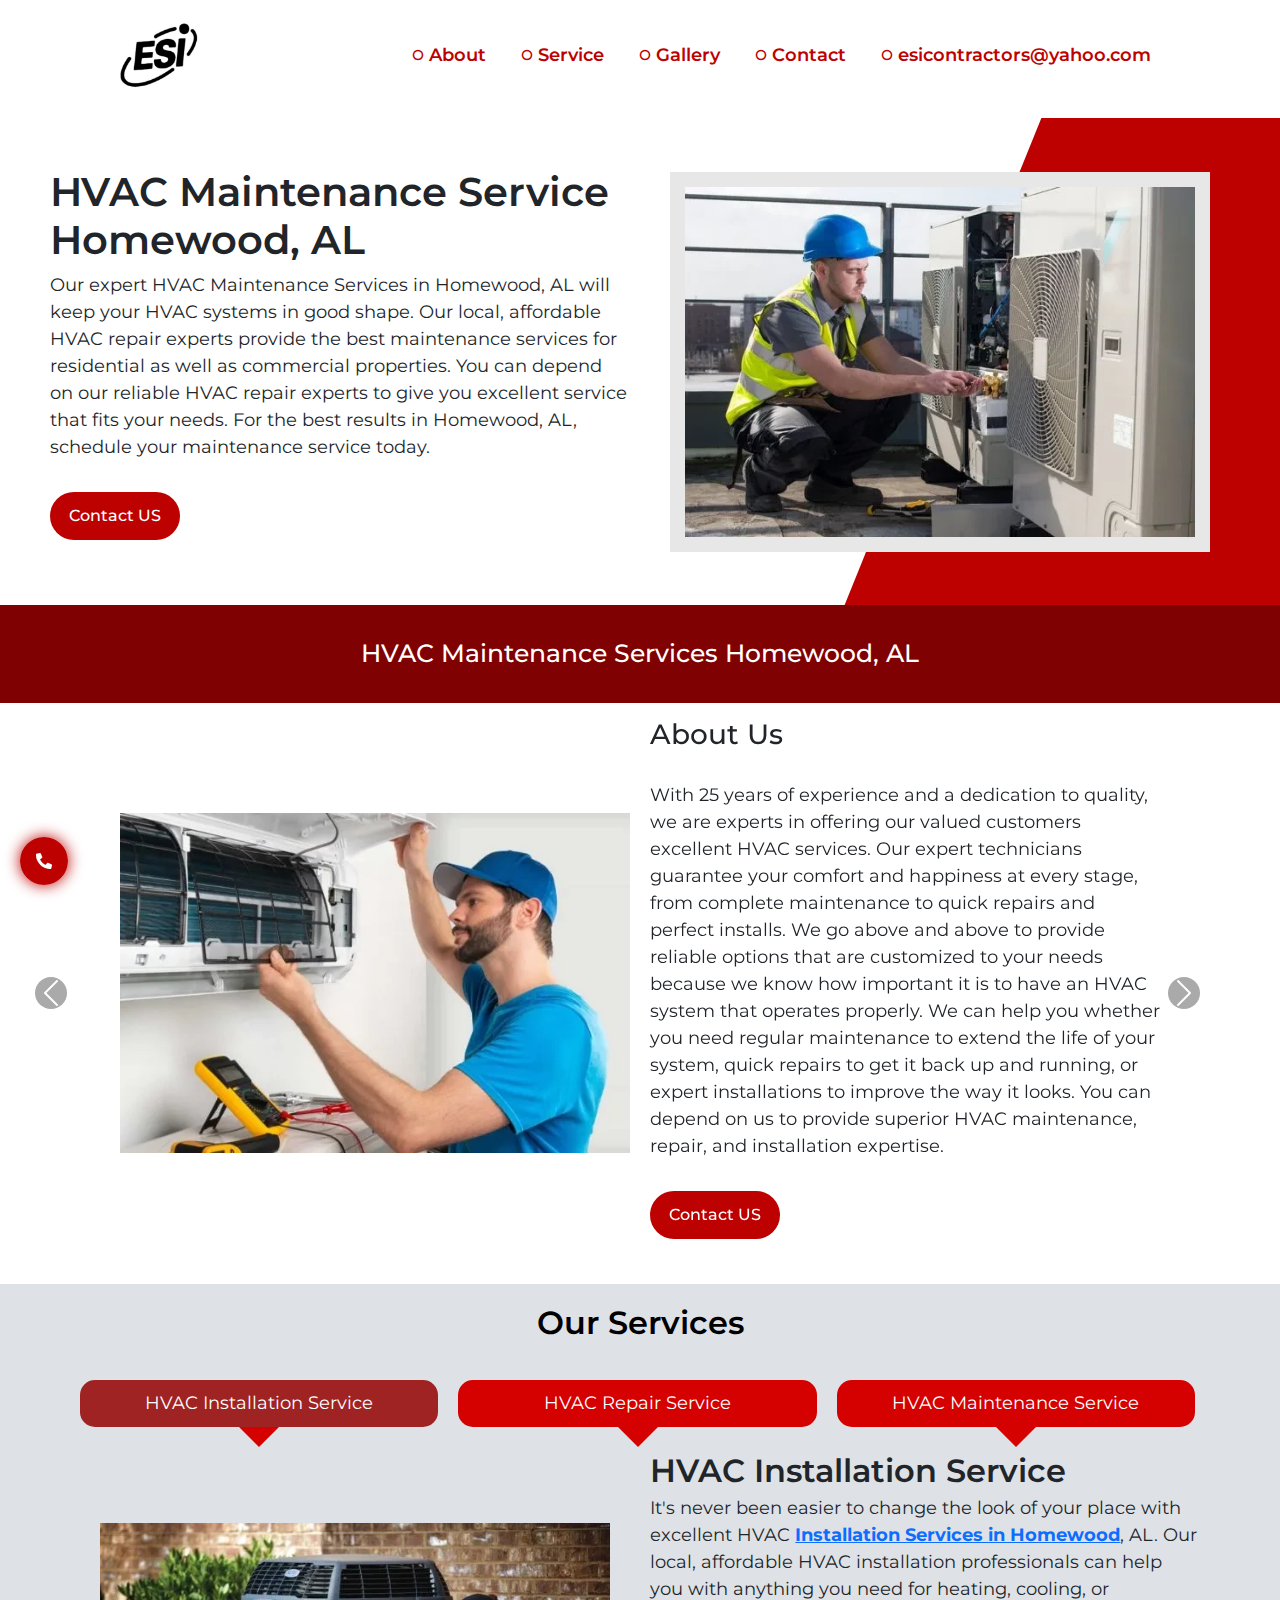
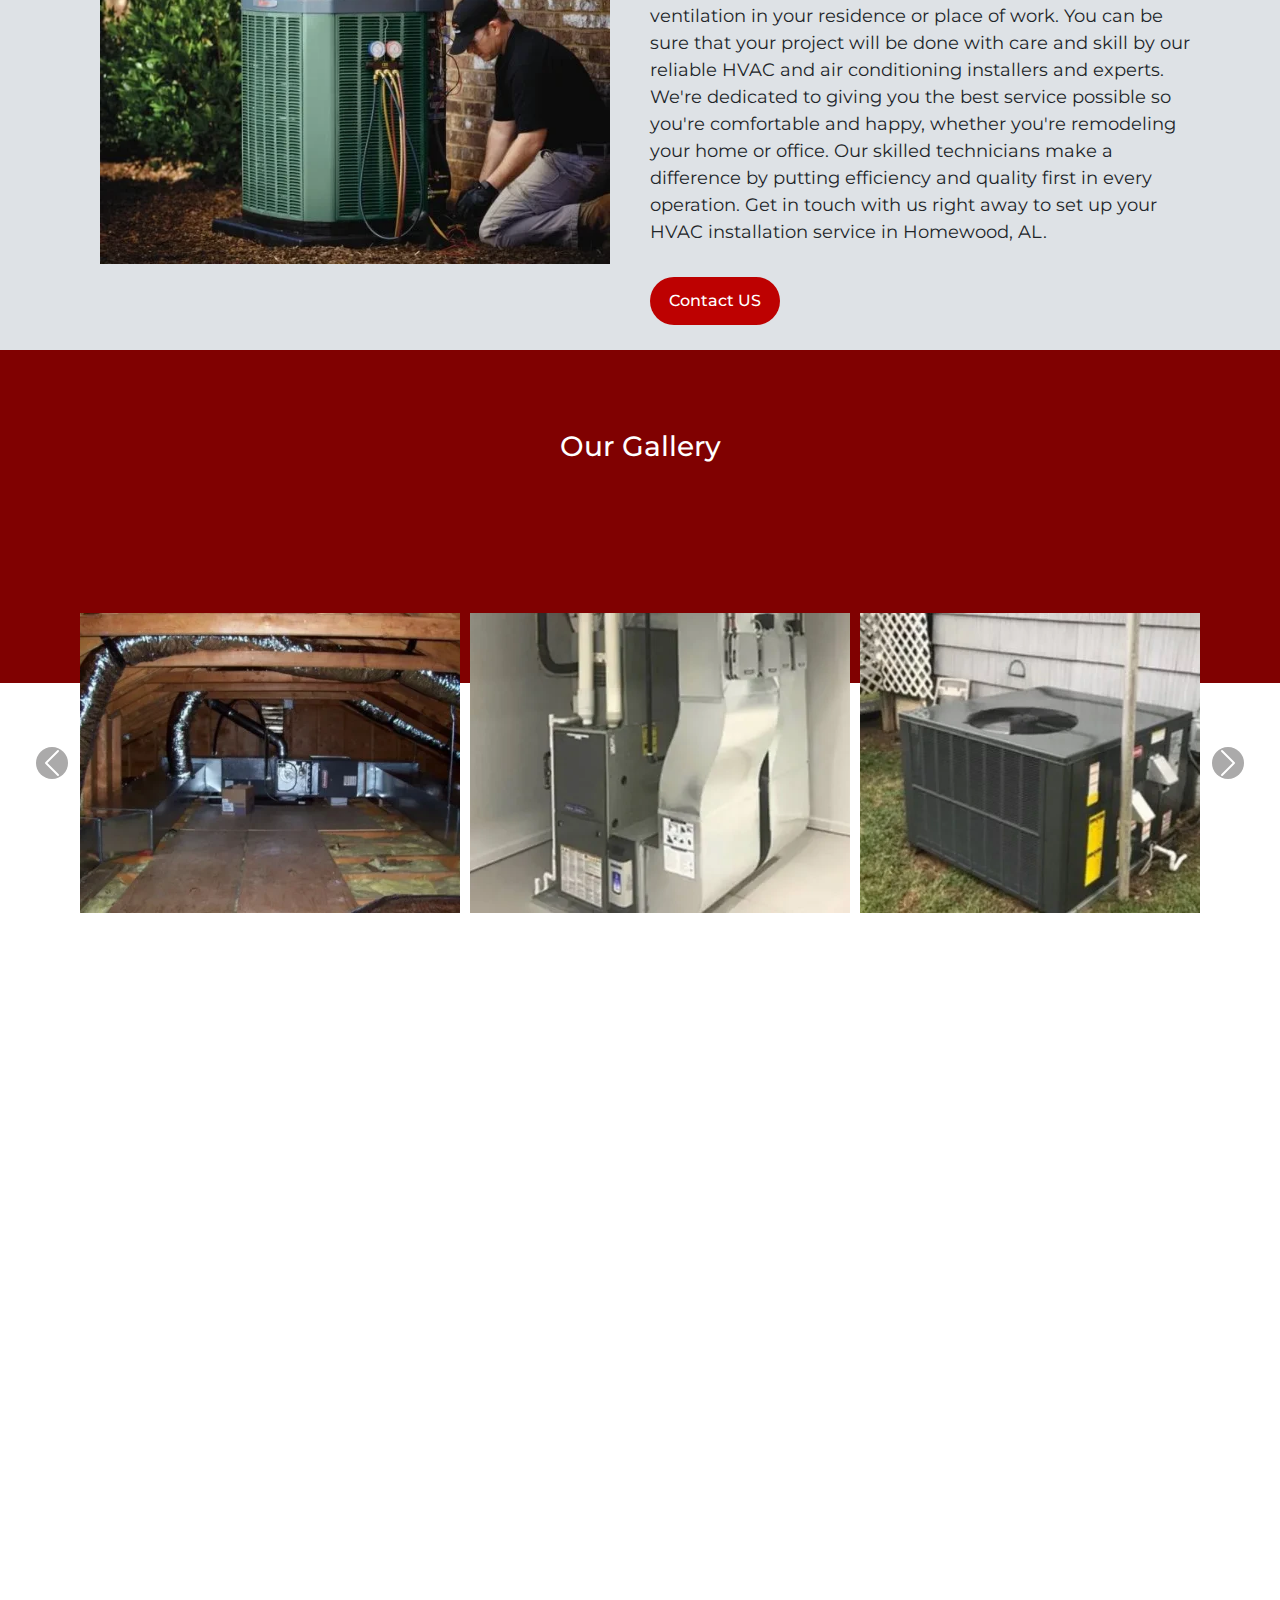
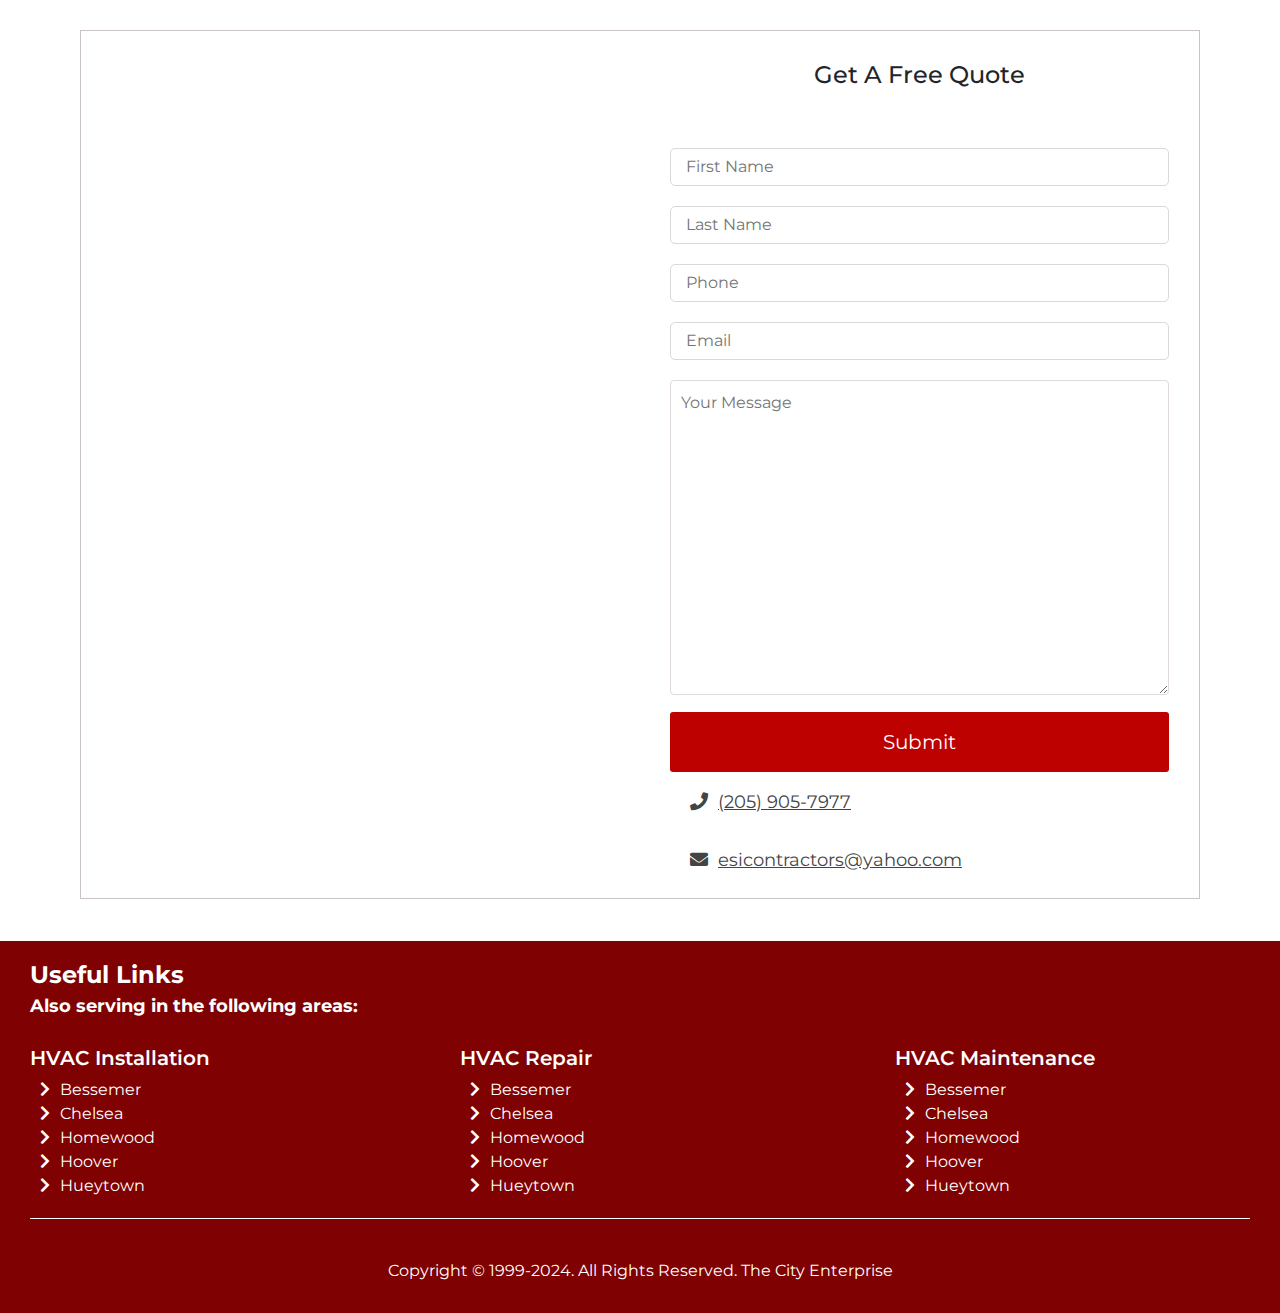
<file: index.html>
<!DOCTYPE html>
<html lang="en">
<head>
    <meta charset="UTF-8">
    <meta name="viewport" content="width=device-width, initial-scale=1.0">
    <title>#1 Affordable HVAC Maintenance Services</title>
    <link rel="stylesheet" href="./Landing-page-Style.css">
    <link rel="stylesheet" href="https://cdnjs.cloudflare.com/ajax/libs/font-awesome/5.15.4/css/all.min.css">
    <link href="https://fonts.googleapis.com/css2?family=Montserrat:ital,wght@0,100..900;1,100..900&display=swap"
        rel="stylesheet">
    <link rel="stylesheet" href="https://fonts.googleapis.com/css2?family=Material+Symbols+Outlined:opsz,wght,FILL,GRAD@20..48,100..700,0..1,-50..200" />
    <link rel="stylesheet" href="https://cdn.jsdelivr.net/npm/bootstrap@5.3.3/dist/css/bootstrap.min.css">
</head>
<body>
    <header>
        <div class="header-logo">
            <img src="./images/landing page logo.jpg" alt="logo" width="80px"/>
        </div>
        <ul class="header-ul">
            <li><span class="material-symbols-outlined">radio_button_unchecked</span><a href="#">About</a></li>
            <li><span class="material-symbols-outlined">radio_button_unchecked</span><a href="#">Service</a></li>
            <li><span class="material-symbols-outlined">radio_button_unchecked</span><a href="#">Gallery</a></li>
            <li><span class="material-symbols-outlined">radio_button_unchecked</span><a href="#">Contact</a></li>
            <li><span class="material-symbols-outlined">radio_button_unchecked</span><a href="#">esicontractors@yahoo.com</a></li>
        </ul>
        <div class="menu-burgor"></div>
        <div class="menu-bar">
            <div class="menu-icon" onclick="toggleMenu()">
                <div class="bar1"></div>
                <div class="bar2"></div>
                <div class="bar3"></div>
            </div>
        </div>
    </div>
    </header>
    <section>
        
        <div class="container">
            
            <div class="skew-bg"> </div>
                <div class="section-data w-50">
                <h1>HVAC Maintenance Service Homewood, AL</h1>
                <p>Our expert HVAC Maintenance Services in Homewood, AL will keep your HVAC systems in good shape. Our local, affordable HVAC repair experts provide the best maintenance services for residential as well as commercial properties. You can depend on our reliable HVAC repair experts to give you excellent service that fits your needs. For the best results in Homewood, AL, schedule your maintenance service today.</p>
                <button>Contact US</button>
            </div>
            <span class="home-image w-50"><img src="./images/skew image.webp" alt="Thumbnail" width="550px" height="380px"></span>
        </div>
        <div class="fixed-contact-btn">
            <button><i class="fa fa-phone"></i></button>
        </div>
        <div class="middle-section-nav">
            <p>HVAC Maintenance Services Homewood, AL</p>
        </div>
        <div class="section-carousel">
            <div id="carouselExampleInterval" class="carousel slide" data-bs-ride="carousel">
                <div class="carousel-inner carousel">
                    <div class="carousel-item active" data-bs-interval="10000">
                        <div class="crousel-section">
                            <div class="carousel-content-img">
                                <img src="./images/carousel 1.webp"  alt="thumbnail">
                            </div>
                            <div class="img-text-crousel section-data">
                                <b>About Us</b>
                                <p><br> With 25 years of experience and a dedication to quality, we are experts in offering our valued customers excellent HVAC services. Our expert technicians guarantee your comfort and happiness at every stage, from complete maintenance to quick repairs and perfect installs. We go above and above to provide reliable options that are customized to your needs because we know how important it is to have an HVAC system that operates properly. We can help you whether you need regular maintenance to extend the life of your system, quick repairs to get it back up and running, or expert installations to improve the way it looks. You can depend on us to provide superior HVAC maintenance, repair, and installation expertise.</p>
                                <button>Contact US</button>
                            </div>
                        </div>
                    </div>
                    <div class="carousel-item" data-bs-interval="2000">
                        <div class="crousel-section">
                            <div class="carousel-content-img">
                                <img src="./images/carousel 2.webp" alt="Thumbnail">
                            </div>
                            <div class="img-text-crousel section-data">
                                <b>Company Mission</b>
                                <p><br>With 25 years of experience and a dedication to quality, we are experts in offering our valued customers excellent HVAC services. Our expert technicians guarantee your comfort and happiness at every stage, from complete maintenance to quick repairs and perfect installs. We go above and above to provide reliable options that are customized to your needs because we know how important it is to have an HVAC system that operates properly. We can help you whether you need regular maintenance to extend the life of your system, quick repairs to get it back up and running, or expert installations to improve the way it looks. You can depend on us to provide superior HVAC maintenance, repair, and installation expertise.</p>
                                <button>Contact US</button>
                            </div>
                        </div>
                    </div>    
                </div>
                <button class="carousel-control-prev" type="button" data-bs-target="#carouselExampleInterval" data-bs-slide="prev">
                  <span class="carousel-control-prev-icon" aria-hidden="true"></span>
                  <span class="visually-hidden">Previous</span>
                </button>
                <button class="carousel-control-next" type="button" data-bs-target="#carouselExampleInterval" data-bs-slide="next">
                  <span class="carousel-control-next-icon" aria-hidden="true"></span>
                  <span class="visually-hidden">Next</span>
                </button>
              </div>    
        </div> 
        <div class="section-services-container">
            <div class="Our-services d-flex">
                <h2>Our Services</h2>
            </div>
            <div class="section-services">
                <div class="service-bubble install-page active" onclick="dBlock('install-page-id')">
                    <span>HVAC Installation Service</span>
                </div>
                <div class="service-bubble repair-page" onclick="dBlock('repair-page-id')">
                    <span>HVAC Repair Service</span>
                </div>
                <div class="service-bubble maintain-page" onclick="dBlock('maintain-page-id')">
                    <span>HVAC Maintenance Service</span>
                </div>
            </div>
            <div class="section-services-pages">
                <div class="installation-page-container toggle-pages d-block toggle" id="install-page-id" >
                    <div class="installation-page d-flex" >
                        <div class="page-image"><img src="./images/HVAC Service Installation.webp" alt="HVAC Installation Service"></div>
                        <div class="page-data">
                            <strong>HVAC Installation Service</strong>
                            <p>It's never been easier to change the look of your place with excellent HVAC <b><a href="https://thecityenterprise.com/sem11215-hvac-installation-services-bessemer-al">Installation Services in Homewood</a></b>, AL. Our local, affordable HVAC installation professionals can help you with anything you need for heating, cooling, or ventilation in your residence or place of work. You can be sure that your project will be done with care and skill by our reliable HVAC and air conditioning installers and experts. We're dedicated to giving you the best service possible so you're comfortable and happy, whether you're remodeling your home or office. Our skilled technicians make a difference by putting efficiency and quality first in every operation. Get in touch with us right away to set up your HVAC installation service in Homewood, AL.</p>
                            <span class="section-data"><button>Contact US</button></span>
                        </div>      
                    </div>
                </div>
                <div class="repair-page-container toggle-pages d-none toggle" id="repair-page-id">
                    <div class="repair-page d-flex ">
                        <div class="page-image"><img src="./images/HVAC Repair.webp" alt="HVAC Repair Service"></div>
                        <div class="page-data">
                            <strong>HVAC Repair Service</strong>
                            <p>It's never been easier to change the look of your place with excellent HVAC <b><a href="https://thecityenterprise.com/sem11215-hvac-installation-services-bessemer-al">Installation Services in Homewood</a></b>, AL. Our local, affordable HVAC installation professionals can help you with anything you need for heating, cooling, or ventilation in your residence or place of work. You can be sure that your project will be done with care and skill by our reliable HVAC and air conditioning installers and experts. We're dedicated to giving you the best service possible so you're comfortable and happy, whether you're remodeling your home or office. Our skilled technicians make a difference by putting efficiency and quality first in every operation. Get in touch with us right away to set up your HVAC installation service in Homewood, AL.</p>
                            <span class="section-data"><button>Contact US</button></span>
                        </div>   
                    </div>
                </div>
                <div class="maintenance-page-repair toggle-pages d-none toggle" id="maintain-page-id">
                    <div class="maintenance-page d-flex ">
                        <div class="page-image"><img src="./images/HVAC Maintenance.webp" alt="HVAC Maintenance Service"></div>
                        <div class="page-data">
                            <strong>HVAC Maintenance Service</strong>
                            <p>It's never been easier to change the look of your place with excellent HVAC <b><a href="https://thecityenterprise.com/sem11215-hvac-installation-services-bessemer-al">Installation Services in Homewood</a></b>, AL. Our local, affordable HVAC installation professionals can help you with anything you need for heating, cooling, or ventilation in your residence or place of work. You can be sure that your project will be done with care and skill by our reliable HVAC and air conditioning installers and experts. We're dedicated to giving you the best service possible so you're comfortable and happy, whether you're remodeling your home or office. Our skilled technicians make a difference by putting efficiency and quality first in every operation. Get in touch with us right away to set up your HVAC installation service in Homewood, AL.</p>
                            <span class="section-data"><button>Contact US</button></span>
                        </div> 
                    </div>
                </div>
            </div>
        </div>
        <div class="service-gallery">
            <h3>Our Gallery</3>
        </div>
        <div class="gallery-carousel">
            <div id="carouselExampleAutoplaying" class="carousel slide" data-bs-ride="carousel">
                <div class="carousel-inner">
                  <div class="carousel-item active d-flex">
                    <img src="./images/carousel gallery1.webp" class="carousel-img " alt="Gallery">
                    <img src="./images/carousel gallery2.webp" class="carousel-img" alt="Gallery">
                    <img src="./images/carousel gallery3.webp" class="carousel-img" alt="Gallery">
                  </div>
                  <div class="carousel-item">
                    <img src="./images/carousel gallery4.webp" class="carousel-img" alt="Gallery">
                  </div>
                </div>
                <button class="carousel-control-prev controls" type="button" data-bs-target="#carouselExampleAutoplaying" data-bs-slide="prev">
                  <span class="carousel-control-prev-icon" aria-hidden="true"></span>
                </button>
                <button class="carousel-control-next controls" type="button" data-bs-target="#carouselExampleAutoplaying" data-bs-slide="next">
                  <span class="carousel-control-next-icon" aria-hidden="true"></span>
                </button>
            </div>
        </div>
        <div class="youtube-iframe">
            <iframe width="560" height="315" src="https://www.youtube.com/embed/02Tpr_evLlU?si=sA98B-yVQ81qDLLG" title="YouTube video player" frameborder="0" allow="accelerometer; autoplay; clipboard-write; encrypted-media; gyroscope; picture-in-picture; web-share" referrerpolicy="strict-origin-when-cross-origin" allowfullscreen></iframe>
        </div>
        <div class="iframes-container">
            <div class="above-footer-container">
                <div class="map-iframe">
                    <iframe width="100%" src="https://www.google.com/maps/embed?pb=!1m14!1m8!1m3!1d106530.60448162534!2d-86.799581!3d33.447186!3m2!1i1024!2i768!4f13.1!3m3!1m2!1s0x8889193f37ce0795%3A0xe74c32794bbfc294!2sHomewood%2C%20AL!5e0!3m2!1sen!2sus!4v1725961240236!5m2!1sen!2sus" width="600" height="450" style="border:0;" allowfullscreen="" loading="lazy" referrerpolicy="no-referrer-when-downgrade"></iframe>
                </div>
                <div class="submit-form">
                    <form action="#">
                        <div class="form-header">
                            <h4>Get A Free Quote</h4>
                        </div>
                        <div class="input-fields">
                            <input type="text" placeholder="First Name"/><br>
                            <input type="text" placeholder="Last Name"/><br>
                            <input type="text" placeholder="Phone"/>
                            <br><input type="email" placeholder="Email"/><br>
                            <textarea placeholder="Your Message"></textarea><br>
                            <button type="submit">Submit</button><br>
                            <a href="#"><i class="fa fa-phone"></i>(205) 905-7977</a><br>
                            <a href="#"><i class="fa fa-envelope"></i>esicontractors@yahoo.com</a>
                        </div>
                    </form>
                </div>
            </div>
        </div>
    </section>
    <footer>
        <div class="footer-head">
            <strong>Useful Links</strong><br>
            <b>Also serving in the following areas:</b>
        </div>
        <div class="footer-section">
            <div class="install-section">
                <h5>HVAC Installation</h5>
                <ul>
                    <li><a href="#"><i class="fa fa-chevron-right" aria-hidden="true"></i>Bessemer</a></li>
                    <li><a href="#"><i class="fa fa-chevron-right" aria-hidden="true"></i>Chelsea</a></li>
                    <li><a href="#"><i class="fa fa-chevron-right" aria-hidden="true"></i>Homewood</a></li>
                    <li><a href="#"><i class="fa fa-chevron-right" aria-hidden="true"></i>Hoover</a></li>
                    <li><a href="#"><i class="fa fa-chevron-right" aria-hidden="true"></i>Hueytown</a></li>
                </ul>
            </div>
            <div class="repair-section">
                <h5>HVAC Repair</h5>
                <ul>
                    <li><a href="#"><i class="fa fa-chevron-right" aria-hidden="true"></i>Bessemer</a></li>
                    <li><a href="#"><i class="fa fa-chevron-right" aria-hidden="true"></i>Chelsea</a></li>
                    <li><a href="#"><i class="fa fa-chevron-right" aria-hidden="true"></i>Homewood</a></li>
                    <li><a href="#"><i class="fa fa-chevron-right" aria-hidden="true"></i>Hoover</a></li>
                    <li><a href="#"><i class="fa fa-chevron-right" aria-hidden="true"></i>Hueytown</a></li>
                </ul>
            </div>
            <div class="maintain-section">
                <h5>HVAC Maintenance</h5>
                <ul>
                    <li><a href="#"><i class="fa fa-chevron-right" aria-hidden="true"></i>Bessemer</a></li>
                    <li><a href="#"><i class="fa fa-chevron-right" aria-hidden="true"></i>Chelsea</a></li>
                    <li><a href="#"><i class="fa fa-chevron-right" aria-hidden="true"></i>Homewood</a></li>
                    <li><a href="#"><i class="fa fa-chevron-right" aria-hidden="true"></i>Hoover</a></li>
                    <li><a href="#"><i class="fa fa-chevron-right" aria-hidden="true"></i>Hueytown</a></li>
                </ul>
            </div>
        </div>
        <div class="bottom-footer">
            <p>Copyright &#169; 1999-2024. All Rights Reserved. The City Enterprise</p>
        </div>
    </footer>
    <script>
        function dBlock(id)
        {
            const item = document.querySelectorAll('.toggle')
            const bubbles = document.querySelectorAll('.service-bubble')
            item.forEach(element =>{
                if(element.id === id)
            {
                element.classList.remove('d-none');
                element.classList.add('d-block');
            }
            else{
                element.classList.remove('d-block');
                element.classList.add('d-none');
            }
            })
            bubbles.forEach(bubble =>{
                if(bubble.getAttribute('onclick').includes(id)){
                    bubble.classList.add('active')
                }
                else{
                    bubble.classList.remove('active');
                }
            })
        }
        // carousel
  
    </script>
    <script src="https://cdn.jsdelivr.net/npm/bootstrap@5.3.3/dist/js/bootstrap.bundle.min.js"></script>
    <script>
        function toggleMenu() {
            let menuIcon = document.querySelector(".menu-icon");
            let headerContent = document.querySelector('.header-ul');
            menuIcon.classList.toggle("change");
            headerContent.classList.toggle('showHeader')
        }
    </script>
</body>
</html>
</file>
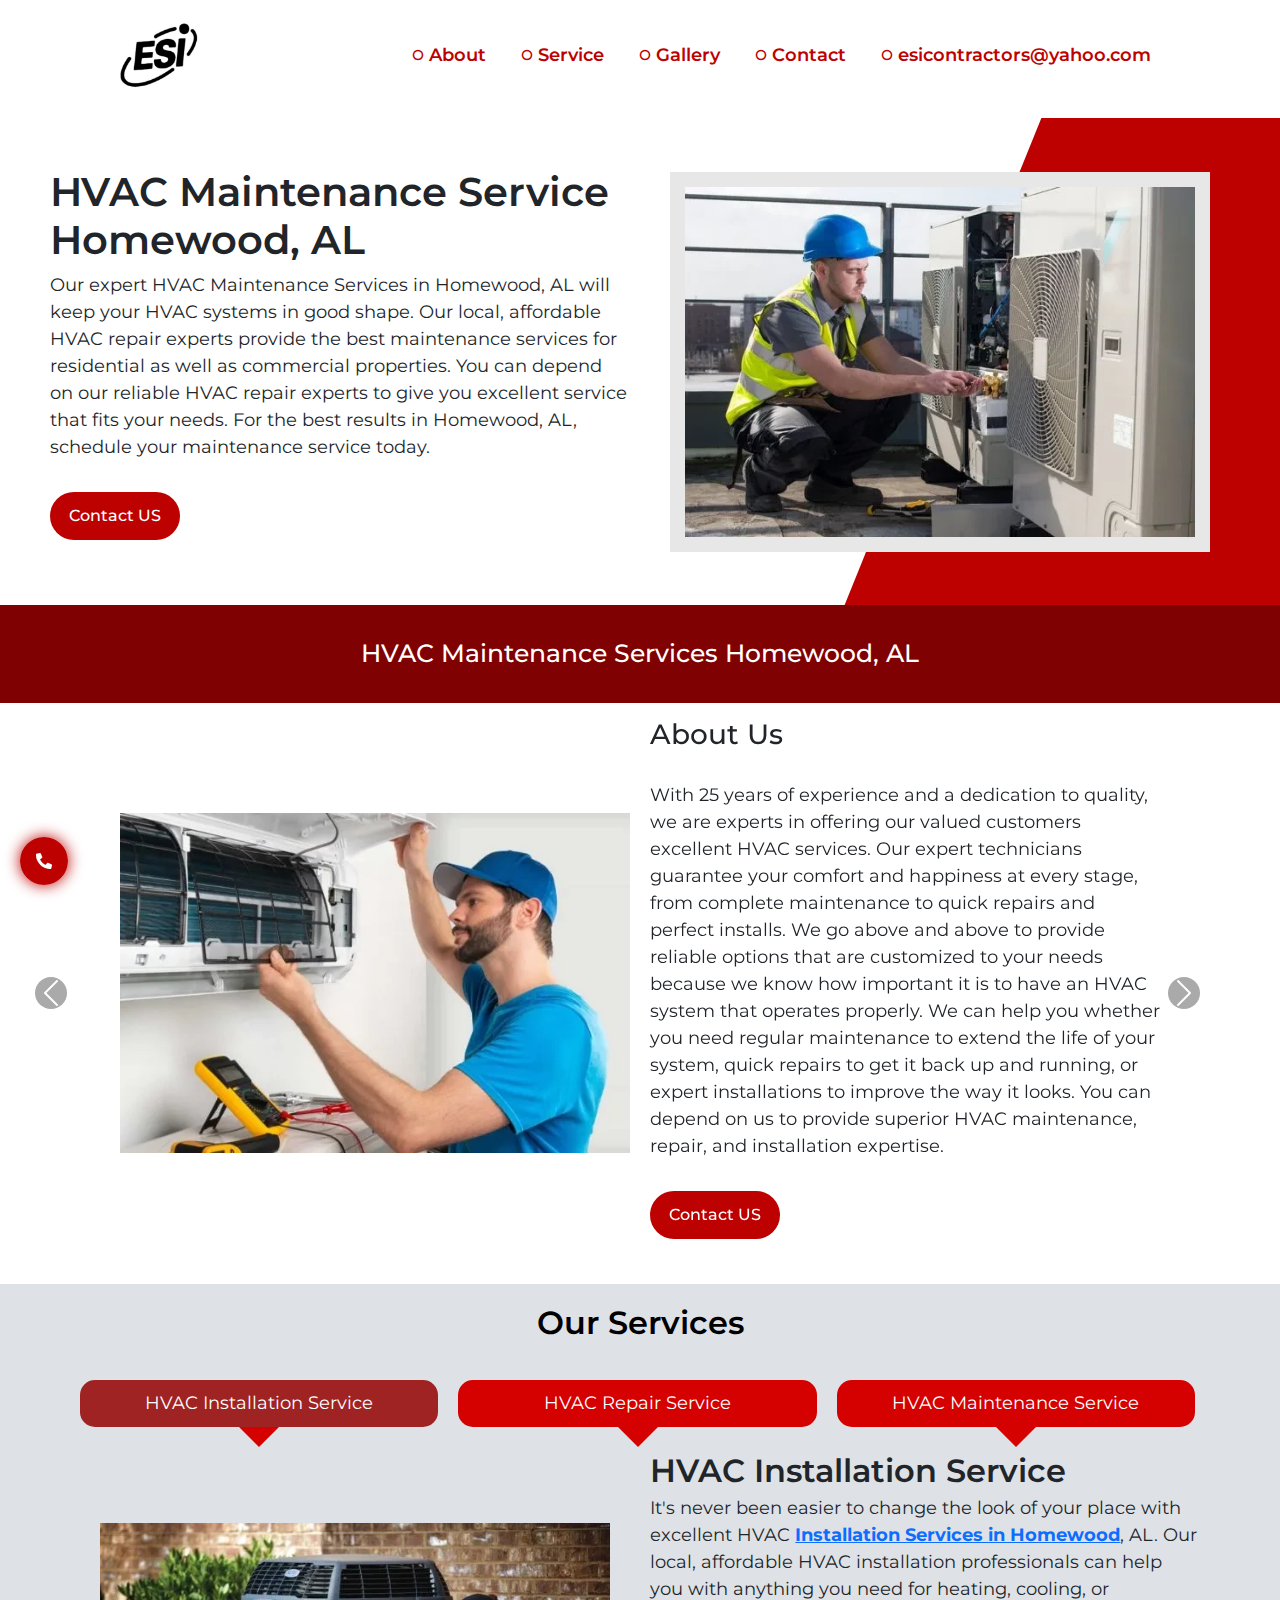
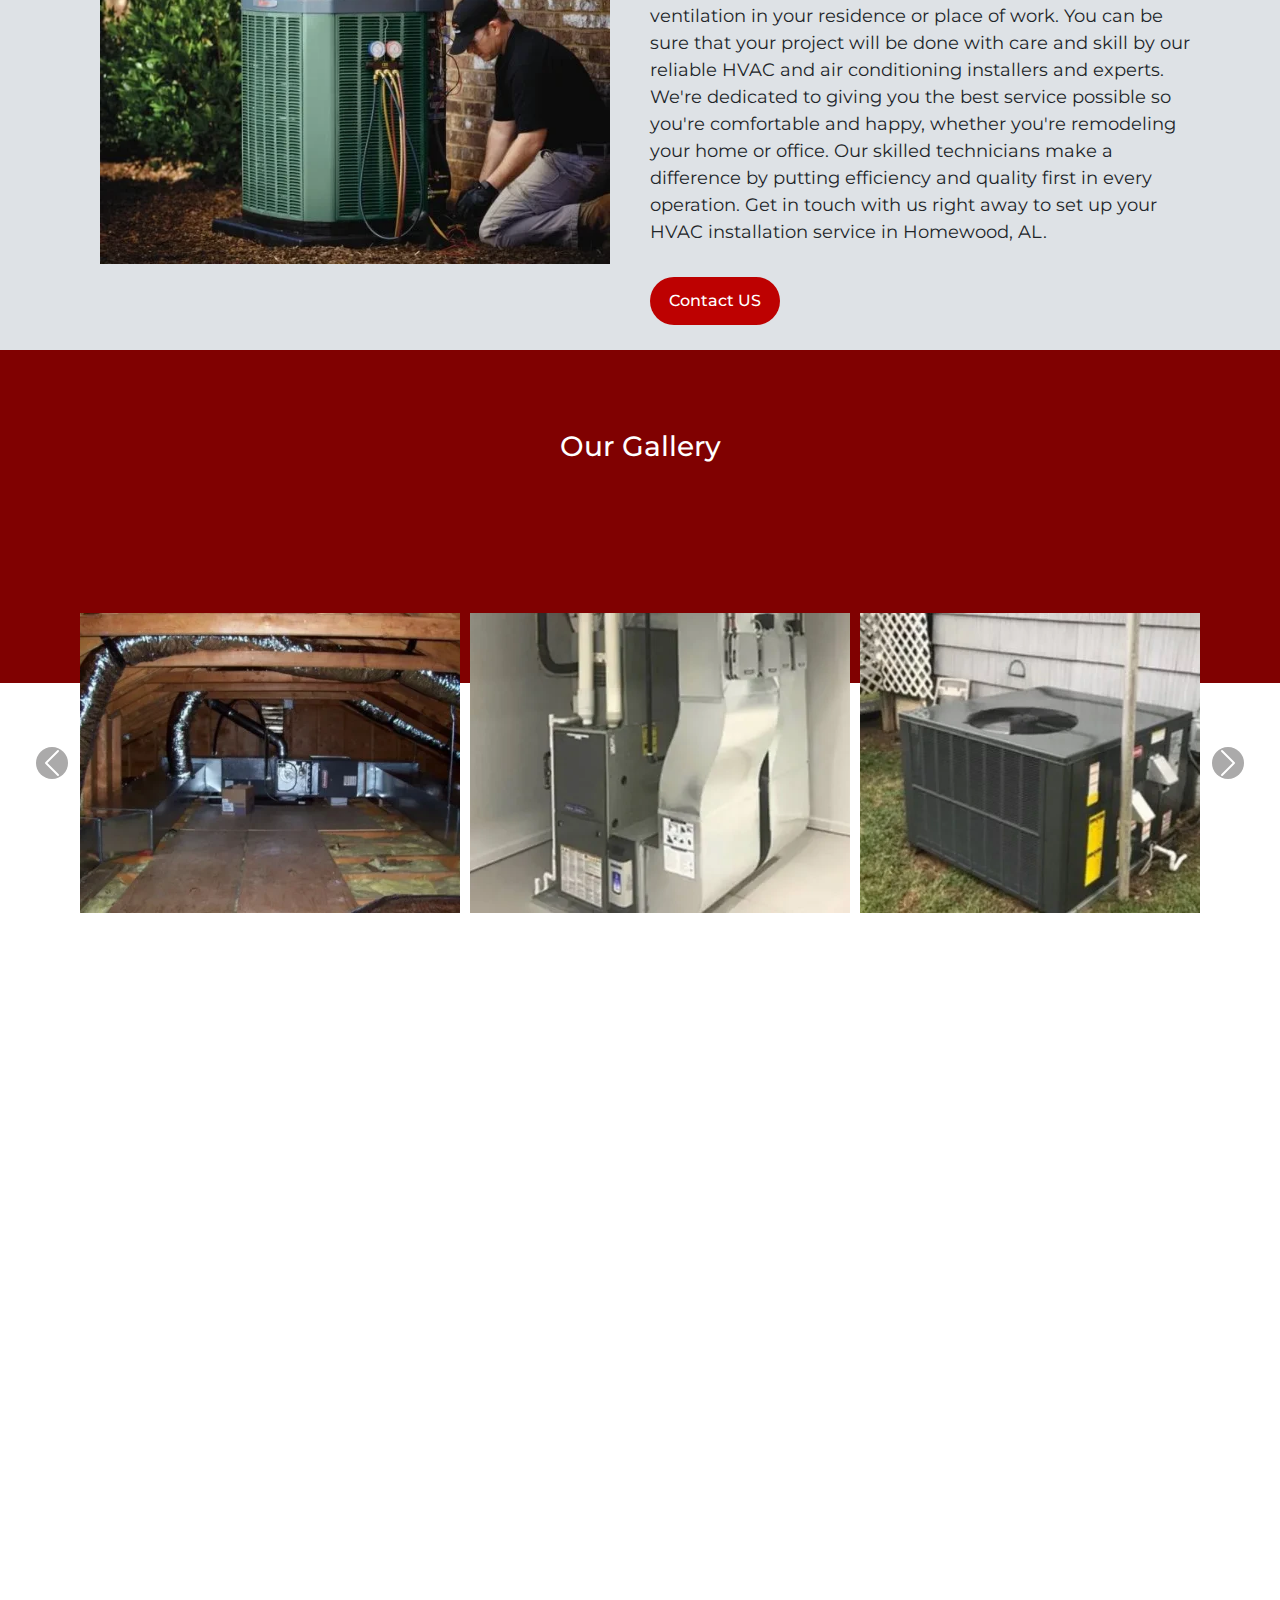
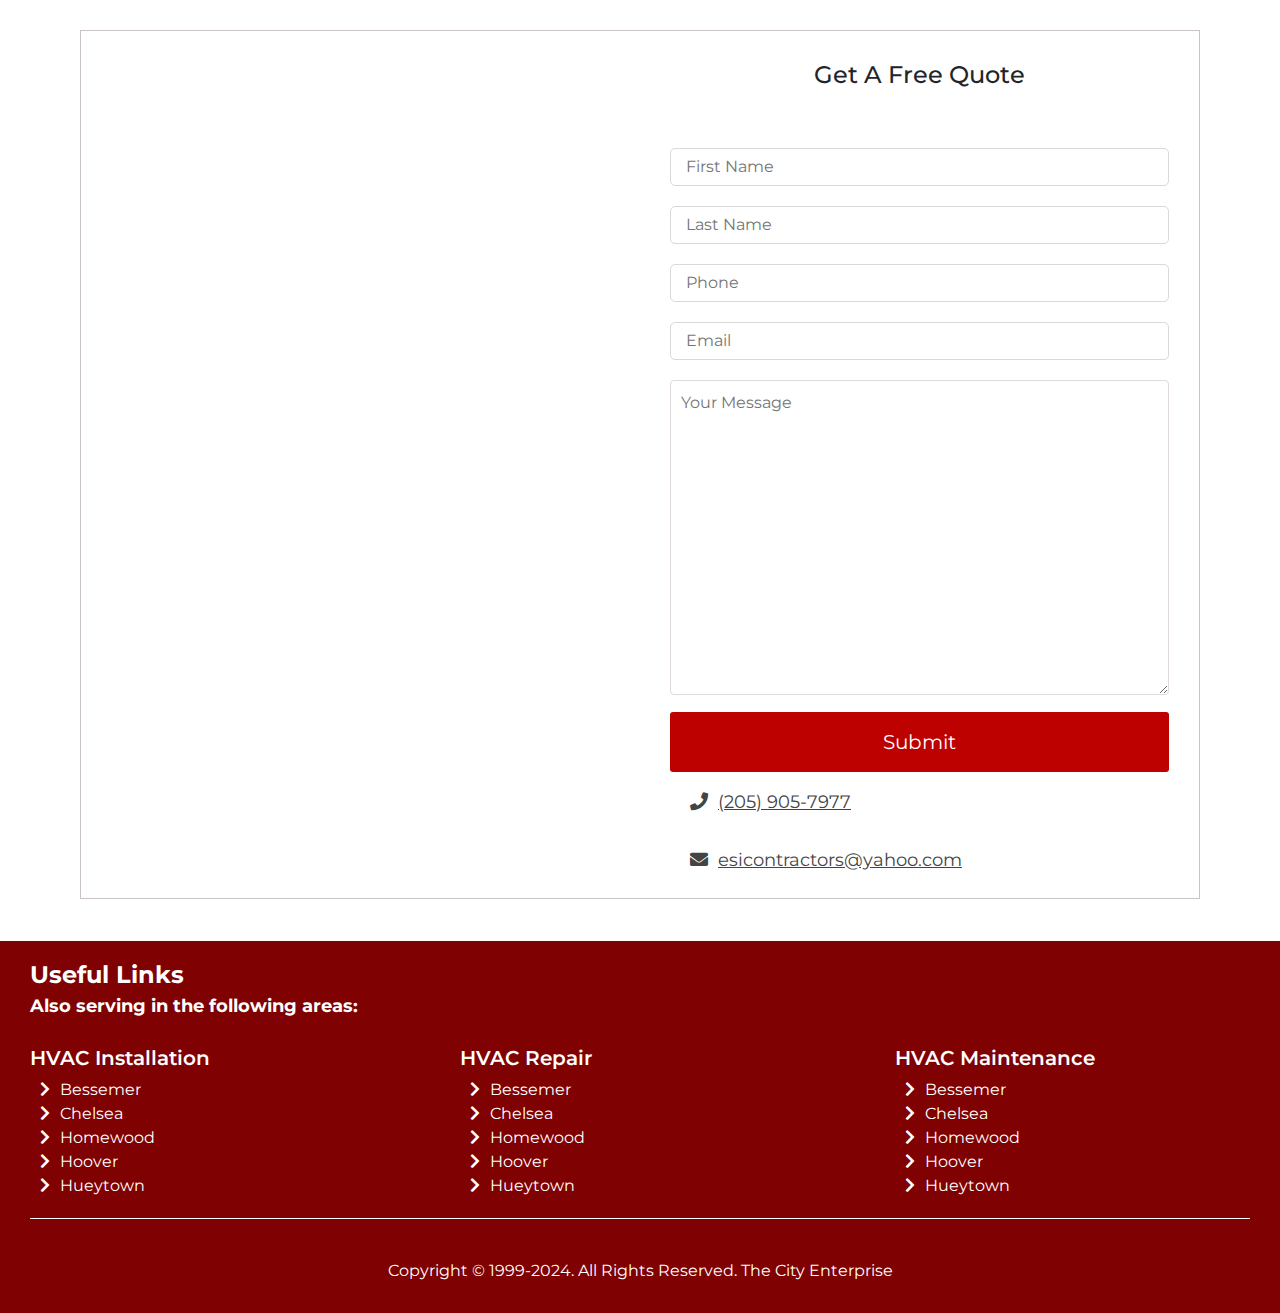
<file: index.html.html>
<!DOCTYPE html>
<html lang="en">
<head>
    <meta charset="UTF-8">
    <meta name="viewport" content="width=device-width, initial-scale=1.0">
    <title>#1 Affordable HVAC Maintenance Services</title>
    <link rel="stylesheet" href="./Landing-page-Style.css">
    <link rel="stylesheet" href="https://cdnjs.cloudflare.com/ajax/libs/font-awesome/5.15.4/css/all.min.css">
    <link href="https://fonts.googleapis.com/css2?family=Montserrat:ital,wght@0,100..900;1,100..900&display=swap"
        rel="stylesheet">
    <link rel="stylesheet" href="https://fonts.googleapis.com/css2?family=Material+Symbols+Outlined:opsz,wght,FILL,GRAD@20..48,100..700,0..1,-50..200" />
    <link rel="stylesheet" href="https://cdn.jsdelivr.net/npm/bootstrap@5.3.3/dist/css/bootstrap.min.css">
</head>
<body>
    <header>
        <div class="header-logo">
            <img src="./images/landing page logo.jpg" alt="logo" width="80px"/>
        </div>
        <ul class="header-ul">
            <li><span class="material-symbols-outlined">radio_button_unchecked</span><a href="#">About</a></li>
            <li><span class="material-symbols-outlined">radio_button_unchecked</span><a href="#">Service</a></li>
            <li><span class="material-symbols-outlined">radio_button_unchecked</span><a href="#">Gallery</a></li>
            <li><span class="material-symbols-outlined">radio_button_unchecked</span><a href="#">Contact</a></li>
            <li><span class="material-symbols-outlined">radio_button_unchecked</span><a href="#">esicontractors@yahoo.com</a></li>
        </ul>
        <div class="menu-burgor"></div>
        <div class="menu-bar">
            <div class="menu-icon" onclick="toggleMenu()">
                <div class="bar1"></div>
                <div class="bar2"></div>
                <div class="bar3"></div>
            </div>
        </div>
    </div>
    </header>
    <section>
        
        <div class="container">
            
            <div class="skew-bg"> </div>
                <div class="section-data w-50">
                <h1>HVAC Maintenance Service Homewood, AL</h1>
                <p>Our expert HVAC Maintenance Services in Homewood, AL will keep your HVAC systems in good shape. Our local, affordable HVAC repair experts provide the best maintenance services for residential as well as commercial properties. You can depend on our reliable HVAC repair experts to give you excellent service that fits your needs. For the best results in Homewood, AL, schedule your maintenance service today.</p>
                <button>Contact US</button>
            </div>
            <span class="home-image w-50"><img src="./images/skew image.webp" alt="Thumbnail" width="550px" height="380px"></span>
        </div>
        <div class="fixed-contact-btn">
            <button><i class="fa fa-phone"></i></button>
        </div>
        <div class="middle-section-nav">
            <p>HVAC Maintenance Services Homewood, AL</p>
        </div>
        <div class="section-carousel">
            <div id="carouselExampleInterval" class="carousel slide" data-bs-ride="carousel">
                <div class="carousel-inner carousel">
                    <div class="carousel-item active" data-bs-interval="10000">
                        <div class="crousel-section">
                            <div class="carousel-content-img">
                                <img src="./images/carousel 1.webp"  alt="thumbnail">
                            </div>
                            <div class="img-text-crousel section-data">
                                <b>About Us</b>
                                <p><br> With 25 years of experience and a dedication to quality, we are experts in offering our valued customers excellent HVAC services. Our expert technicians guarantee your comfort and happiness at every stage, from complete maintenance to quick repairs and perfect installs. We go above and above to provide reliable options that are customized to your needs because we know how important it is to have an HVAC system that operates properly. We can help you whether you need regular maintenance to extend the life of your system, quick repairs to get it back up and running, or expert installations to improve the way it looks. You can depend on us to provide superior HVAC maintenance, repair, and installation expertise.</p>
                                <button>Contact US</button>
                            </div>
                        </div>
                    </div>
                    <div class="carousel-item" data-bs-interval="2000">
                        <div class="crousel-section">
                            <div class="carousel-content-img">
                                <img src="./images/carousel 2.webp" alt="Thumbnail">
                            </div>
                            <div class="img-text-crousel section-data">
                                <b>Company Mission</b>
                                <p><br>With 25 years of experience and a dedication to quality, we are experts in offering our valued customers excellent HVAC services. Our expert technicians guarantee your comfort and happiness at every stage, from complete maintenance to quick repairs and perfect installs. We go above and above to provide reliable options that are customized to your needs because we know how important it is to have an HVAC system that operates properly. We can help you whether you need regular maintenance to extend the life of your system, quick repairs to get it back up and running, or expert installations to improve the way it looks. You can depend on us to provide superior HVAC maintenance, repair, and installation expertise.</p>
                                <button>Contact US</button>
                            </div>
                        </div>
                    </div>    
                </div>
                <button class="carousel-control-prev" type="button" data-bs-target="#carouselExampleInterval" data-bs-slide="prev">
                  <span class="carousel-control-prev-icon" aria-hidden="true"></span>
                  <span class="visually-hidden">Previous</span>
                </button>
                <button class="carousel-control-next" type="button" data-bs-target="#carouselExampleInterval" data-bs-slide="next">
                  <span class="carousel-control-next-icon" aria-hidden="true"></span>
                  <span class="visually-hidden">Next</span>
                </button>
              </div>    
        </div> 
        <div class="section-services-container">
            <div class="Our-services d-flex">
                <h2>Our Services</h2>
            </div>
            <div class="section-services">
                <div class="service-bubble install-page active" onclick="dBlock('install-page-id')">
                    <span>HVAC Installation Service</span>
                </div>
                <div class="service-bubble repair-page" onclick="dBlock('repair-page-id')">
                    <span>HVAC Repair Service</span>
                </div>
                <div class="service-bubble maintain-page" onclick="dBlock('maintain-page-id')">
                    <span>HVAC Maintenance Service</span>
                </div>
            </div>
            <div class="section-services-pages">
                <div class="installation-page-container toggle-pages d-block toggle" id="install-page-id" >
                    <div class="installation-page d-flex" >
                        <div class="page-image"><img src="./images/HVAC Service Installation.webp" alt="HVAC Installation Service"></div>
                        <div class="page-data">
                            <strong>HVAC Installation Service</strong>
                            <p>It's never been easier to change the look of your place with excellent HVAC <b><a href="https://thecityenterprise.com/sem11215-hvac-installation-services-bessemer-al">Installation Services in Homewood</a></b>, AL. Our local, affordable HVAC installation professionals can help you with anything you need for heating, cooling, or ventilation in your residence or place of work. You can be sure that your project will be done with care and skill by our reliable HVAC and air conditioning installers and experts. We're dedicated to giving you the best service possible so you're comfortable and happy, whether you're remodeling your home or office. Our skilled technicians make a difference by putting efficiency and quality first in every operation. Get in touch with us right away to set up your HVAC installation service in Homewood, AL.</p>
                            <span class="section-data"><button>Contact US</button></span>
                        </div>      
                    </div>
                </div>
                <div class="repair-page-container toggle-pages d-none toggle" id="repair-page-id">
                    <div class="repair-page d-flex ">
                        <div class="page-image"><img src="./images/HVAC Repair.webp" alt="HVAC Repair Service"></div>
                        <div class="page-data">
                            <strong>HVAC Repair Service</strong>
                            <p>It's never been easier to change the look of your place with excellent HVAC <b><a href="https://thecityenterprise.com/sem11215-hvac-installation-services-bessemer-al">Installation Services in Homewood</a></b>, AL. Our local, affordable HVAC installation professionals can help you with anything you need for heating, cooling, or ventilation in your residence or place of work. You can be sure that your project will be done with care and skill by our reliable HVAC and air conditioning installers and experts. We're dedicated to giving you the best service possible so you're comfortable and happy, whether you're remodeling your home or office. Our skilled technicians make a difference by putting efficiency and quality first in every operation. Get in touch with us right away to set up your HVAC installation service in Homewood, AL.</p>
                            <span class="section-data"><button>Contact US</button></span>
                        </div>   
                    </div>
                </div>
                <div class="maintenance-page-repair toggle-pages d-none toggle" id="maintain-page-id">
                    <div class="maintenance-page d-flex ">
                        <div class="page-image"><img src="./images/HVAC Maintenance.webp" alt="HVAC Maintenance Service"></div>
                        <div class="page-data">
                            <strong>HVAC Maintenance Service</strong>
                            <p>It's never been easier to change the look of your place with excellent HVAC <b><a href="https://thecityenterprise.com/sem11215-hvac-installation-services-bessemer-al">Installation Services in Homewood</a></b>, AL. Our local, affordable HVAC installation professionals can help you with anything you need for heating, cooling, or ventilation in your residence or place of work. You can be sure that your project will be done with care and skill by our reliable HVAC and air conditioning installers and experts. We're dedicated to giving you the best service possible so you're comfortable and happy, whether you're remodeling your home or office. Our skilled technicians make a difference by putting efficiency and quality first in every operation. Get in touch with us right away to set up your HVAC installation service in Homewood, AL.</p>
                            <span class="section-data"><button>Contact US</button></span>
                        </div> 
                    </div>
                </div>
            </div>
        </div>
        <div class="service-gallery">
            <h3>Our Gallery</3>
        </div>
        <div class="gallery-carousel">
            <div id="carouselExampleAutoplaying" class="carousel slide" data-bs-ride="carousel">
                <div class="carousel-inner">
                  <div class="carousel-item active d-flex">
                    <img src="./images/carousel gallery1.webp" class="carousel-img " alt="Gallery">
                    <img src="./images/carousel gallery2.webp" class="carousel-img" alt="Gallery">
                    <img src="./images/carousel gallery3.webp" class="carousel-img" alt="Gallery">
                  </div>
                  <div class="carousel-item">
                    <img src="./images/carousel gallery4.webp" class="carousel-img" alt="Gallery">
                  </div>
                </div>
                <button class="carousel-control-prev controls" type="button" data-bs-target="#carouselExampleAutoplaying" data-bs-slide="prev">
                  <span class="carousel-control-prev-icon" aria-hidden="true"></span>
                </button>
                <button class="carousel-control-next controls" type="button" data-bs-target="#carouselExampleAutoplaying" data-bs-slide="next">
                  <span class="carousel-control-next-icon" aria-hidden="true"></span>
                </button>
            </div>
        </div>
        <div class="youtube-iframe">
            <iframe width="560" height="315" src="https://www.youtube.com/embed/02Tpr_evLlU?si=sA98B-yVQ81qDLLG" title="YouTube video player" frameborder="0" allow="accelerometer; autoplay; clipboard-write; encrypted-media; gyroscope; picture-in-picture; web-share" referrerpolicy="strict-origin-when-cross-origin" allowfullscreen></iframe>
        </div>
        <div class="iframes-container">
            <div class="above-footer-container">
                <div class="map-iframe">
                    <iframe width="100%" src="https://www.google.com/maps/embed?pb=!1m14!1m8!1m3!1d106530.60448162534!2d-86.799581!3d33.447186!3m2!1i1024!2i768!4f13.1!3m3!1m2!1s0x8889193f37ce0795%3A0xe74c32794bbfc294!2sHomewood%2C%20AL!5e0!3m2!1sen!2sus!4v1725961240236!5m2!1sen!2sus" width="600" height="450" style="border:0;" allowfullscreen="" loading="lazy" referrerpolicy="no-referrer-when-downgrade"></iframe>
                </div>
                <div class="submit-form">
                    <form action="#">
                        <div class="form-header">
                            <h4>Get A Free Quote</h4>
                        </div>
                        <div class="input-fields">
                            <input type="text" placeholder="First Name"/><br>
                            <input type="text" placeholder="Last Name"/><br>
                            <input type="text" placeholder="Phone"/>
                            <br><input type="email" placeholder="Email"/><br>
                            <textarea placeholder="Your Message"></textarea><br>
                            <button type="submit">Submit</button><br>
                            <a href="#"><i class="fa fa-phone"></i>(205) 905-7977</a><br>
                            <a href="#"><i class="fa fa-envelope"></i>esicontractors@yahoo.com</a>
                        </div>
                    </form>
                </div>
            </div>
        </div>
    </section>
    <footer>
        <div class="footer-head">
            <strong>Useful Links</strong><br>
            <b>Also serving in the following areas:</b>
        </div>
        <div class="footer-section">
            <div class="install-section">
                <h5>HVAC Installation</h5>
                <ul>
                    <li><a href="#"><i class="fa fa-chevron-right" aria-hidden="true"></i>Bessemer</a></li>
                    <li><a href="#"><i class="fa fa-chevron-right" aria-hidden="true"></i>Chelsea</a></li>
                    <li><a href="#"><i class="fa fa-chevron-right" aria-hidden="true"></i>Homewood</a></li>
                    <li><a href="#"><i class="fa fa-chevron-right" aria-hidden="true"></i>Hoover</a></li>
                    <li><a href="#"><i class="fa fa-chevron-right" aria-hidden="true"></i>Hueytown</a></li>
                </ul>
            </div>
            <div class="repair-section">
                <h5>HVAC Repair</h5>
                <ul>
                    <li><a href="#"><i class="fa fa-chevron-right" aria-hidden="true"></i>Bessemer</a></li>
                    <li><a href="#"><i class="fa fa-chevron-right" aria-hidden="true"></i>Chelsea</a></li>
                    <li><a href="#"><i class="fa fa-chevron-right" aria-hidden="true"></i>Homewood</a></li>
                    <li><a href="#"><i class="fa fa-chevron-right" aria-hidden="true"></i>Hoover</a></li>
                    <li><a href="#"><i class="fa fa-chevron-right" aria-hidden="true"></i>Hueytown</a></li>
                </ul>
            </div>
            <div class="maintain-section">
                <h5>HVAC Maintenance</h5>
                <ul>
                    <li><a href="#"><i class="fa fa-chevron-right" aria-hidden="true"></i>Bessemer</a></li>
                    <li><a href="#"><i class="fa fa-chevron-right" aria-hidden="true"></i>Chelsea</a></li>
                    <li><a href="#"><i class="fa fa-chevron-right" aria-hidden="true"></i>Homewood</a></li>
                    <li><a href="#"><i class="fa fa-chevron-right" aria-hidden="true"></i>Hoover</a></li>
                    <li><a href="#"><i class="fa fa-chevron-right" aria-hidden="true"></i>Hueytown</a></li>
                </ul>
            </div>
        </div>
        <div class="bottom-footer">
            <p>Copyright &#169; 1999-2024. All Rights Reserved. The City Enterprise</p>
        </div>
    </footer>
    <script>
        function dBlock(id)
        {
            const item = document.querySelectorAll('.toggle')
            const bubbles = document.querySelectorAll('.service-bubble')
            item.forEach(element =>{
                if(element.id === id)
            {
                element.classList.remove('d-none');
                element.classList.add('d-block');
            }
            else{
                element.classList.remove('d-block');
                element.classList.add('d-none');
            }
            })
            bubbles.forEach(bubble =>{
                if(bubble.getAttribute('onclick').includes(id)){
                    bubble.classList.add('active')
                }
                else{
                    bubble.classList.remove('active');
                }
            })
        }
        // carousel
  
    </script>
    <script src="https://cdn.jsdelivr.net/npm/bootstrap@5.3.3/dist/js/bootstrap.bundle.min.js"></script>
    <script>
        function toggleMenu() {
            let menuIcon = document.querySelector(".menu-icon");
            let headerContent = document.querySelector('.header-ul');
            menuIcon.classList.toggle("change");
            headerContent.classList.toggle('showHeader')
        }
    </script>
</body>
</html>
</file>
<file: Landing-page-Style.css>
*{
    margin: 0;
    padding: 0;
    box-sizing: border-box;
    font-family: 'Montserrat', sans-serif, Helvetica;
}
header{
    display: flex;
    padding: 20px 16px;
    align-items: center;
    position: fixed;
    background-color: #fff;
    width: 100%;
    top: 0;
    left: 0;
    z-index: 2;
}
.header-logo{
    width: 24%;
    display: flex;
    justify-content: center;
}
.header-ul{
    display: flex;
    justify-content: center;
    list-style: none;
    align-items: center;
    gap: 30px;
    padding: 16px 0;
    width: 80%;
    margin: 0;
}
.header-ul li a{
    padding: 5px;
    text-decoration: none;
    font-size: 18px;
    color: #bd0101;
    font-weight: 600;
}
.header-ul span{
    font-size: 12px;
    border-radius: 50%;
    font-weight: 700;
    color: #bd0101;
}
.header-ul li:hover span{
    transition: 0.3s ease-in;
    background-color: #bd0101;
    border-radius: 50%;
}
/* menu bars started */
.menu-bar {
    display: none;
}
.menu-icon {
    display: flex;
    flex-direction: column;
    justify-content: space-between;
    width: 35px;
    height: 25px;
    cursor: pointer;
}
.menu-icon div {
    width: 100%;
    height: 5px;
    background-color: #333;
    transition: 0.4s ease;
}
.change .bar1 {
    transform: rotate(-45deg) translate(-9px, 6px);
}
.change .bar2 {
    opacity: 0;
}
.change .bar3 {
    transform: rotate(45deg) translate(-7px, -6px);
}
/* Section started from here */
section
{
    position: relative;
    top: 118px;
    width: 100%;
}
section .skew-bg {
    box-sizing: border-box;
    content: '';
    height: 100%;
    z-index: -1;
    position: absolute;
    width: 53.3%; 
    background: #bd0101;
    transform: skew(-22deg);
    right: -27vw;
    bottom: 0;
    max-width: none;
    overflow: hidden; 
}
body,html{
    overflow-x: hidden;
}
body img{
    object-fit: cover;
}
section .container{
    position: relative;
    width: 100% !important;
    max-width: 100%;
    margin: 0;
    display: flex;
    padding: 50px 50px;
    align-items: center;
    gap: 20px;
}
.section-data h1{
    font-size: 40px;
    font-weight: 600;
}
.container .home-image{
    padding: 0 20px;
    display: flex;
    justify-content: center;
    align-items: center;
}
.home-image img{
    width: 100%;
    border: 15px solid #e7e7e7;
}
.container p{
    line-height: 1.5;
    font-size: 18px;
}
.container .section-data{
    width: 50%;
}
.section-data button{
    background-color: #bd0101;
    border: none;
    border-radius: 40px;
    margin:15px 0;
    padding: 12px 19px;
    font-size: 16px;
    font-weight: 500;
    color: #fff;
}
.section-data button:hover{
    cursor:pointer;
    background-color: #800101FF;
}
.fixed-contact-btn button{
    border: none;
    transform: rotate(90deg);
    margin: 0px 0 0px 20px;
    box-shadow: 0 0 15px #BD0101FF;
    border-radius: 50%;
    position:fixed;
    z-index: 10;
    bottom: 15px;
}
.fixed-contact-btn i{
    background-color: #bd0101;
    padding: 16px;
    color: #fff;
    text-align: left;
    border: none;
    border-radius: 50%;
}
.middle-section-nav{
    text-align: center;
    background-color: #800101FF;
}
.middle-section-nav p{
    padding: 30px 0;
    font-size: 25px;
    font-weight: 500;
    color: #fff;
    margin: 0;
}
/* Crousel Section started */
.crousel-section{
    display: flex;
    width: 100%;
    padding: 10px 120px;
    gap: 20px;
    margin-bottom: 20px;
}
.carousel-content-img{
    display: flex;
    align-items: center;
    width: 50%;
}
.carousel-content-img img{
    width: 100%;
}
.img-text-crousel{
    width: 50%;
}
.carousel-control-prev-icon,
.carousel-control-next-icon {
    background-color: rgb(88, 86, 86);
    border-radius: 50%; 
    width: 50px;
    height: 50px;
}
.section-carousel .carousel-control-prev{
    left: -45px;
}
.section-data b{
    padding: 15px 0;
    font-size: 28px;
    font-weight: 500;
}
.section-services-container{
    background-color: #dee2e6;
}
.section-data p{
    font-size: 18px;
}
.Our-services{
    justify-content: center;
}
.Our-services h2{
    text-align: center;
    padding: 20px 0;
    font-weight: 600;
    color: #000;
}
/* Bubbles started */
.section-services{
    width: 100%;
    padding: 10px 80px;
    display: flex;
    gap: 20px;
}
.service-bubble {
    width: 32%;
    background-color: #d50000;
    color: white;
    padding: 10px 0;
    font-size: 18px;
    font-family: Arial, sans-serif;
    position: relative;
    border-radius: 15px;
    cursor: pointer;
    text-align: center;
}
.service-bubble::after{
    content: '';
    position: absolute;
    bottom: -20px;
    left: 50%;
    transform: translateX(-50%);
    width: 0;
    height: 0;
    border-left: 20px solid transparent;
    border-right: 20px solid transparent;
    border-top: 20px solid #d50000; 
}
.section-services-pages .toggle-pages{
    width: 100%;
    padding: 10px 80px;
}
.toggle-pages .page-image{
    width: 50%;
    padding: 20px;
    display: flex;
    align-items: center;
}
.toggle-pages .page-data{
    width: 50%;
}
/* Installation Service Page Started*/
.toggle-pages .installation-page{
    gap: 20px;
}
.page-image img{
    width: 100%;
}
.page-data strong{
    font-size: 32px;
    font-weight: 600;
}
.page-data p{
    font-size: 18px;
}
.service-bubble.active{
    background-color: #a02323;
}
/* Repair Service Page started */
.repair-page .page-image{
    width: 50%;
}
.repair-page .page-data{
    width: 50%;
}
.repair-page strong{
    font-size: 32px;
    font-weight: 600;
}
/* Maintenance page started */
.maintenance-page .page-data{
    width: 50%;
}
.maintenance-page strong{
    font-size: 32px;
    font-weight: 600;
}
/* Gallery Section Started */
section .service-gallery{
    background-color: #800101FF;
    height: 37vh;
    position: relative;
}
.service-gallery h3{
    font-size: 28px;
    color: #fff;
    text-align: center;
    padding-top: 80px;
}
/* carousel started */
.gallery-carousel{
    width: 100%;
    padding: 10px 80px;
    z-index: 2;
    margin-top: -80px;
}
.carousel-item .carousel-img{
    margin-right: 10px;
    height: 300px;
    width: 380px;
}
.gallery-carousel .carousel-control-next{
    right: -10%;
}
.gallery-carousel .carousel-control-prev{
    left: -10%;
}
.youtube-iframe iframe{
    margin-top: 50px;
    padding: 10px 80px;
    width: 100%;
    border-radius: 5px;
    height: 70vh;
}
section .iframes-container{
    width: 100%;
    padding: 20px 80px;
}
.above-footer-container{
    border: 1px solid rgb(202, 195, 195);
    display: flex;
    width: 100%;
    justify-content: space-between;
}
.above-footer-container .map-iframe{
    width: 50%;
}
.map-iframe iframe{
    height: 100%;
}
.above-footer-container .submit-form{
    width: 50%;
}
.form-header{
    font-size: 24px;
    font-weight: 350;
    display: flex;
    align-items: center;
    padding: 30px 0;
    justify-content: center;
}
.submit-form .input-fields{
    width: 100%;
    padding: 10px 30px;
}
form input{
    margin: 10px 0;
    width: 100%;
    padding: 6px 15px;
    border: 1px solid rgb(219, 216, 216);
    border-radius: 5px;
}
form textarea{
    padding: 10px;
    height: 35vh;
    width: 100%;
    border: 1px solid rgb(224, 218, 218);
    border-radius: 4px;
    margin: 10px 0;
}
form button{
    width: 100%;
    background-color: #bd0101;
    color: #fff;
    border: none;
    padding: 15px 0;
    border-radius: 3px;
    font-size: 20px;
}
form i, form a{
    color: #444;
    margin: 20px 0;
    padding: 0 10px;
    font-size: 18px;
}
/* footer started from here */
footer{
    margin-top:140px;
    width: 100%;
    background-color: #800101FF;
    position: relative;
}
.footer-head{
    padding: 16px 30px;
}
.footer-head strong{
    font-size: 24px;
    color: #fff;
}
.footer-head b{
    font-size: 18px;
    color: #fff;
}
.footer-section{
    display: flex;
    margin: 10px 30px;
    color: #fff;
    padding-bottom: 20px;
    border-bottom: 1px solid rgb(255, 255, 255);
}
.repair-section{
    margin: 0 300px 0 250px;
}
.footer-section h5{
    font-weight: 600;
}
.footer-section ul{
    list-style: none;
    margin: 0;
    padding: 0 10px;
}
.install-section a, .repair-section a, 
.maintain-section a{
    color: #fff;
    text-decoration: none;
}
.footer-section .fa-chevron-right{
    padding: 2px 10px 2px 0;
}
/* Bottom footer started */
.bottom-footer p
{
    text-align: center;
    padding: 30px 0;
    margin-bottom: 0px !important;
    color: #fff;
}
/* Making screen Responsive */
@media screen and (max-width:1080px)
{
    .header-ul{
        gap: 20px;
        width: 95%;
    }
    .toggle-pages .installation-page, .toggle-pages .repair-page,.toggle-pages .maintenance-page{
        gap: 20px;
    }
    .section-services-pages .toggle-pages {
        width: 100%;
        padding: 12px 15px;
    }
       /* Footer started here */
       footer .footer-section{
        display: grid;
        grid-template-columns: repeat(3, 30%);
        gap: 20px;
    }
    footer .repair-section{
        margin: 0;
    }
}
@media screen and (max-width:985px) 
{
    .menu-bar{
        width: 75%;
        display: flex;
        align-items: center;
        justify-content: end;
    }
    .header-ul span{
        display: none;
    }
    header .header-ul{
        display: block;
        transform:scaleY(0) ;
        position: absolute;
        top: 110px;
        right: 0;
        margin: 0;
        padding: 0;
        gap: 0;
        transform-origin: top ;
        transition: all 0.7s;
        background-color: #a02323;
        width: 250px;
        border-right: 1px solid rgb(247, 239, 239);
    }
    .header-ul li{
        border: 1px solid rgb(219, 213, 213);
        width: 100%;
        padding: 5px 0;
    }
    .header-ul li a{
        width: 250px;
        color: #fff;
        font-size: 18px;
        padding: 5px 10px;
        margin: 0;
    }
    .header-ul.showHeader {
        flex-direction: column;
        justify-content: center;
        transform: scaleY(1);
        transform-origin: top;
        transition: all 1s;
        width: 250px;
    }
    section .container{
        display: block;
    }
    .container .home-image{
        width: 100% !important;
        padding: 0;
    }
    .home-image img{
        object-fit: cover;
    }
    .container .section-data{
        width: 100% !important;
    }
    .section-data h1{
        font-size: 32px;
    }
    /* Image Crousel */
    .section-carousel .carousel-inner{
        margin-bottom: 40px;
    }
    .section-carousel .crousel-section{
        display: block;
    }
    .crousel-section .carousel-content-img{
        width: 100%;
        padding: 20px 0;
    }
    .crousel-section .img-text-crousel{
        width: 100% ;
    }
    .section-carousel .carousel-control-next {
        right: 32%;
        top: 95%;
    }
    .section-carousel .carousel-control-prev {
        left: 32%;
        top: 95%;
    }
    /* bubble services carousel started here */
    .section-services{
        flex-wrap: wrap;
        gap:40px 20px;
    }
    .section-services-container .install-page, .section-services-container .repair-page{
        width : 48%;
    }
    .section-services-container .maintain-page{
        width: 100%;
    }
    .section-services-pages .installation-page,
    .section-services-pages .repair-page,
    .section-services-pages .maintenance-page {
        flex-direction: column ;
        padding: 10px 30px;
        width: 100%;
    }
    .section-services-pages .page-image,
    .section-services-pages .page-data{
        width: 100%;
    }
    .carousel-inner .carousel-item{
        gap: 20px;
    }
    .carousel-item .carousel-img{
        width: 30%;
        gap: 30px;
        object-fit: cover;
    }
    /* iframes container + form */
    .iframes-container .above-footer-container{
        flex-direction: column;
    }
    .above-footer-container .map-iframe,
    .above-footer-container .submit-form
    {
        width:100%;
    }
    .above-footer-container .map-iframe iframe{
        height: 400px;
    }

}
@media screen and (max-width: 689px)
{
    .middle-section-nav p{
        padding: 30px 15px;
    }
    .crousel-section{
        padding: 10px 30px;
    }
    .section-services .service-bubble{
        width: 100%;
    }
    .section-services-container .section-services{
        padding: 10px 30px;
    }
    .toggle-pages .page-image{
        padding: 0;
    }
    .page-data strong{
        font-size: 25px;
    }
    .carousel-item .carousel-img{
        width: 45%;
    }
    section .iframes-container{
        padding: 10px 30px;
    }
    section .service-gallery{  
        height: 24vh;
    }
    .service-gallery h3{
        padding-top: 30px;
    }
    section .gallery-carousel{
        padding: 10px 30px;
    }
    .carousel-inner .carousel-item{
        gap: 35px;
    }
    .carousel-inner .carousel-item img{
        height: 200px;
    }
    section .youtube-iframe{
        padding: 10px 30px;
    }
    .youtube-iframe iframe{
        width: 100%;
        padding: 0;
    }
    /* footer started here */
    footer .footer-section{
        display: block;
        gap: 30px;
    }
    section .section-services-container{
        height: none;
    }

}
@media screen and (max-width: 650px)
{
    .container .skew-bg{
        right: -49vw;
        width: 70%;
    }
}
@media screen and (max-width:429px)
{
    .container .skew-bg{
        right: -72vw;
        width: 65%;
    }
}
</file>
